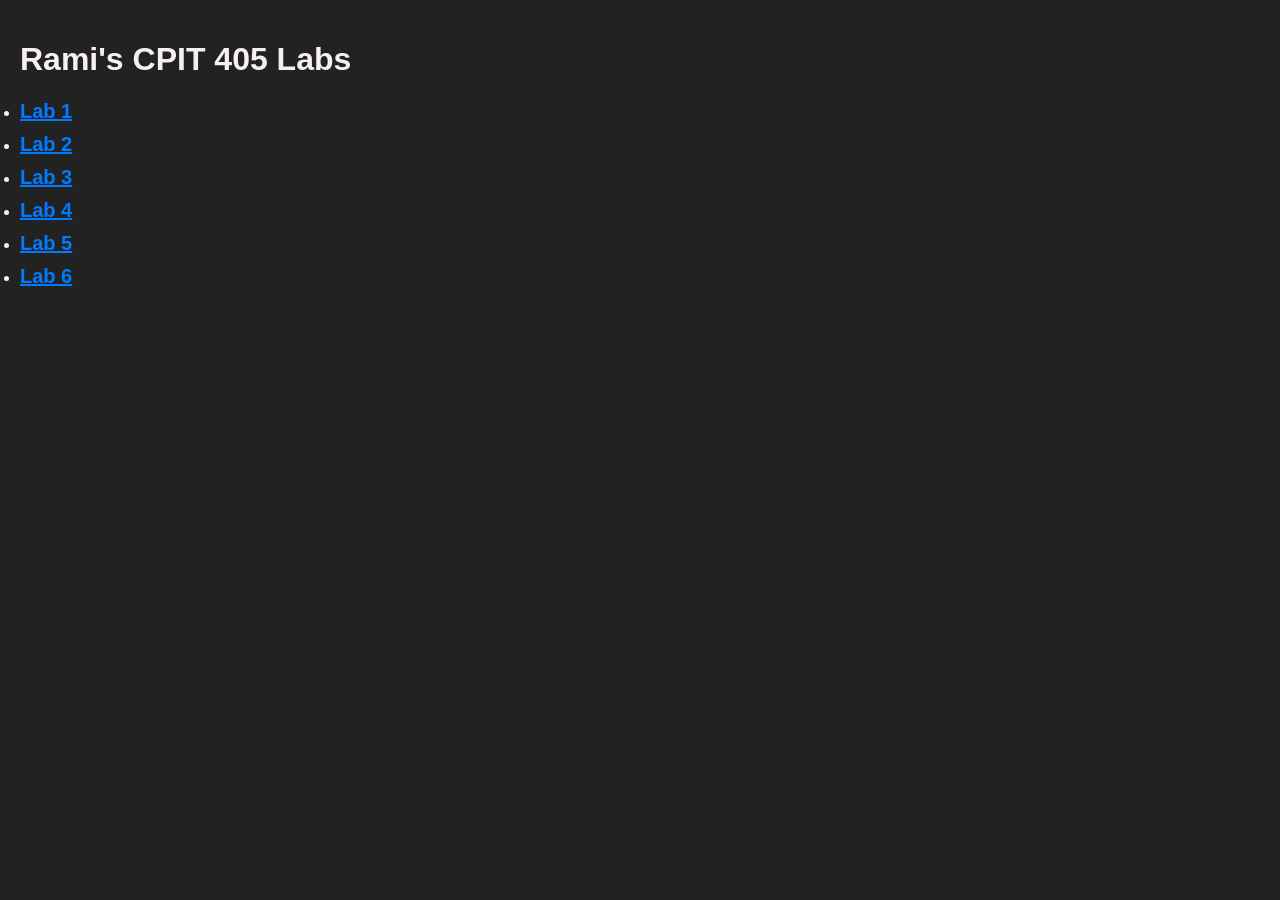
<file: index.html>
<!doctype html>
<html lang="en">
  <head>
    <meta charset="UTF-8" />
    <title>Rami Lab works</title>
  </head>
  <body>
    <style>
      body {
        font-family: Arial, sans-serif;
        background-color: #222;
        color: rgb(246, 240, 239);
        margin: 0;
        padding: 20px;
      }

      ul {
        list-style-type: disc;
        padding: 0;
      }
      li {
        margin: 10px 0;
      }
      a {
        text-decoration: underline;
        color: #007bff;
        font-size: 20px;
        font-weight: bold;
      }
      a:hover {
        text-decoration: underline;
      }
    </style>
    <h1>Rami's CPIT 405 Labs</h1>
    <ul>
      <li><a href="lab1/">Lab 1</a></li>
      <li><a href="lab2/">Lab 2</a></li>
      <li><a href="lab3/">Lab 3</a></li>
      <li><a href="lab4/">Lab 4</a></li>
      <li><a href="lab5/">Lab 5</a></li>
      <li><a href="lab6/">Lab 6</a></li>
    </ul>

    

  </body>
</html>
</file>
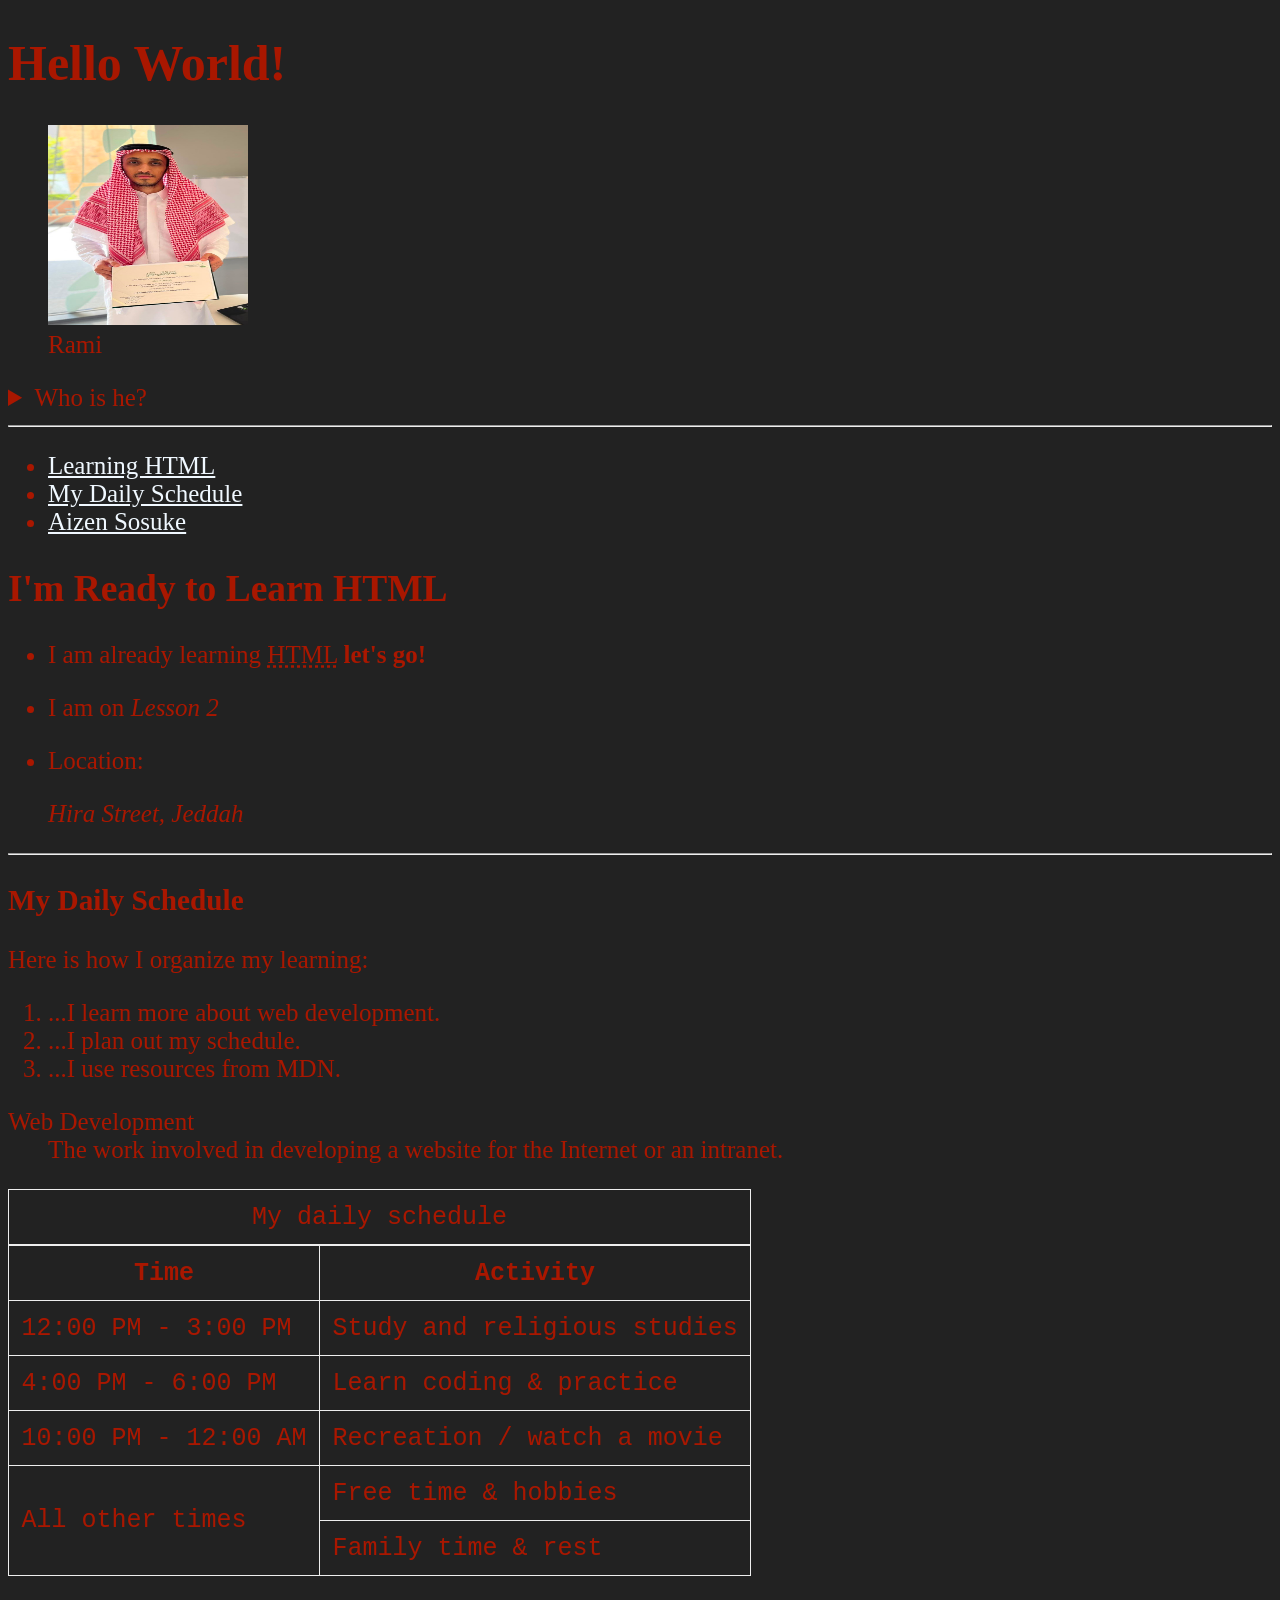
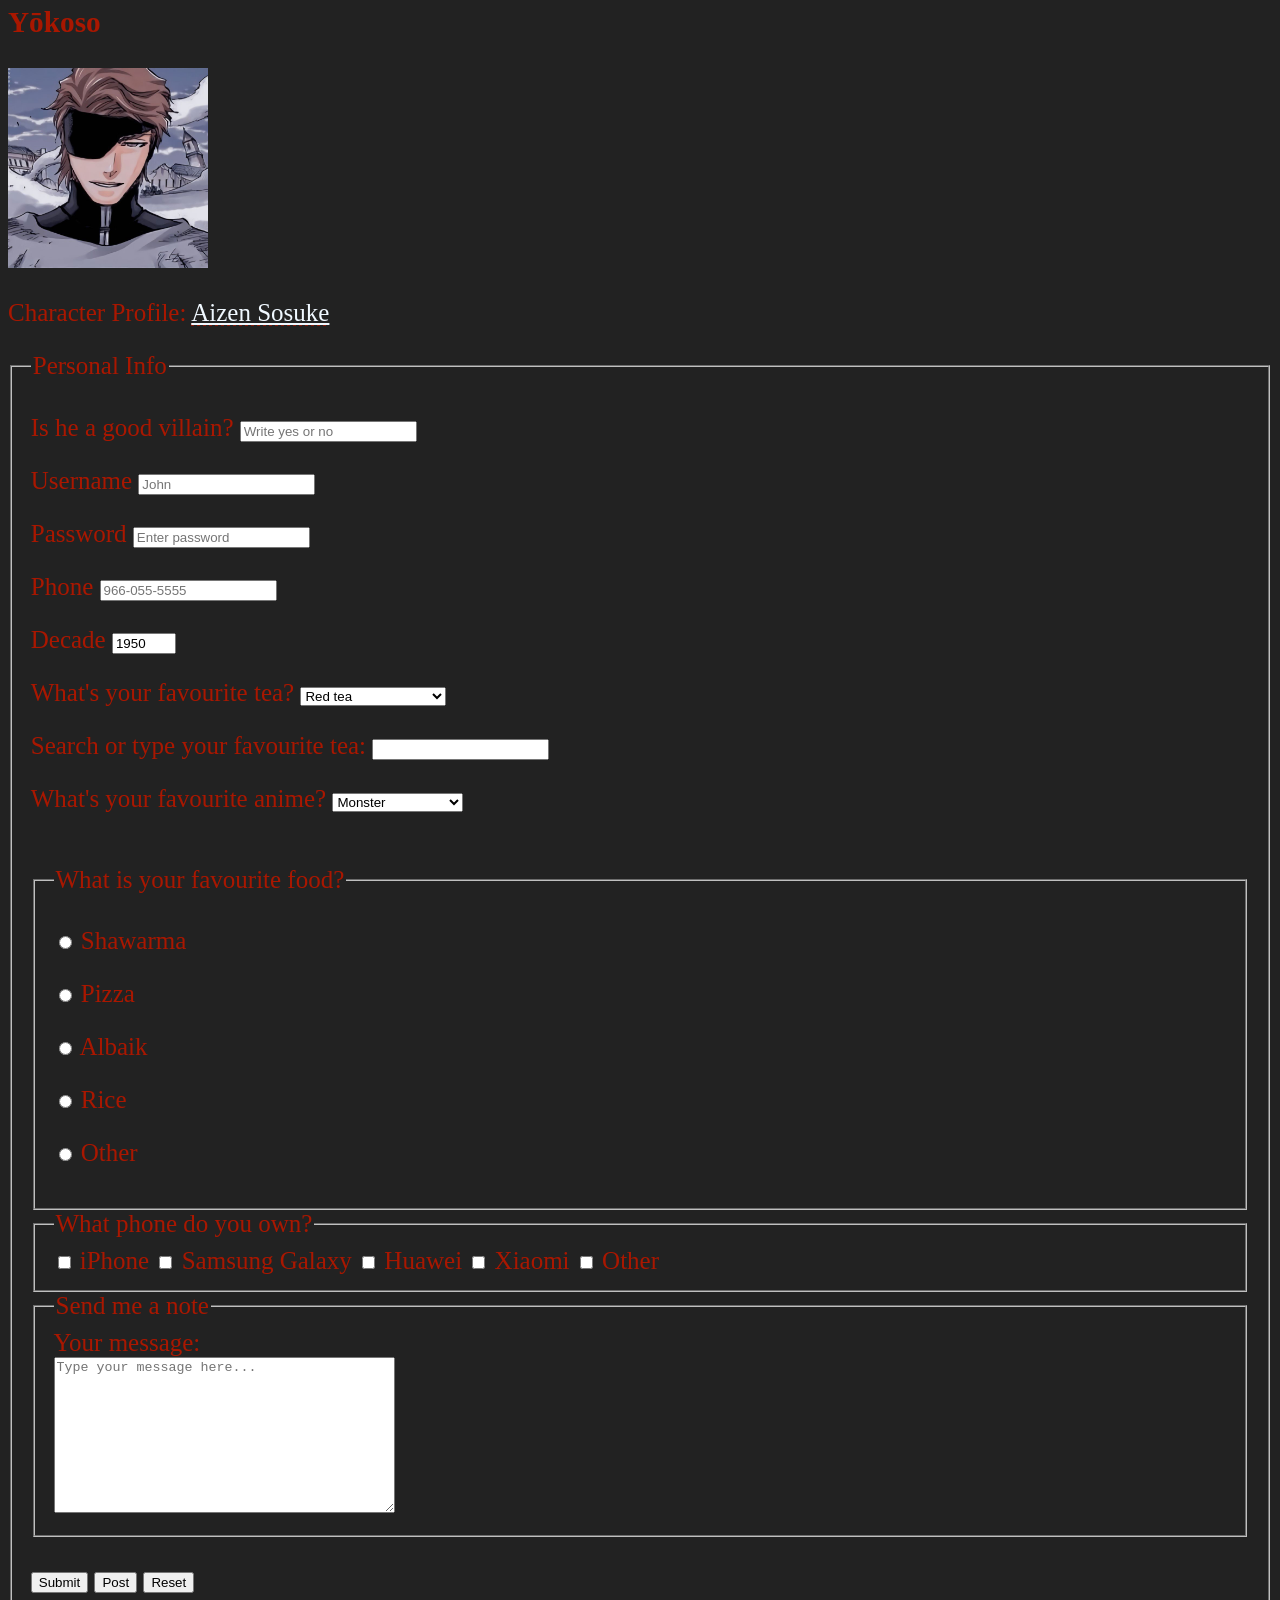
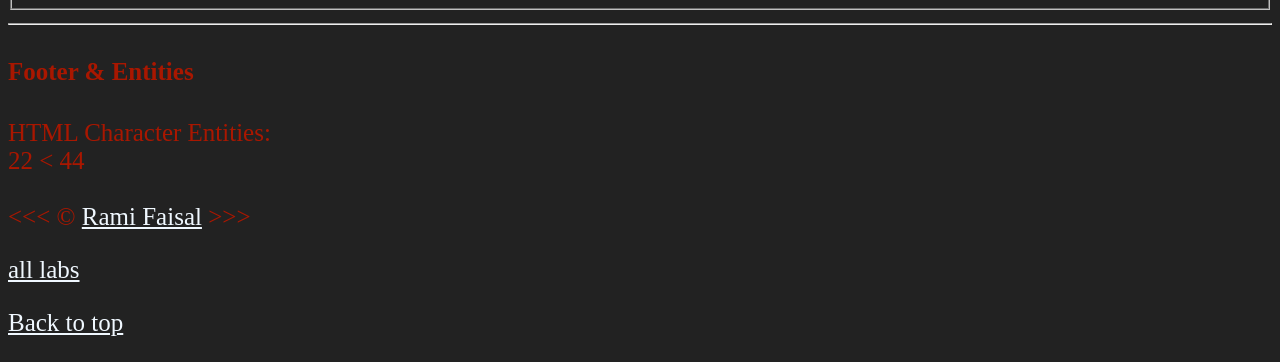
<file: lab1/index.html>
<!DOCTYPE html>
<html lang="en">

<head>
    <!-- this line is a comment -->
    <meta charset="UTF-8">
    <meta name="author" content="Rami Faisal">
    <meta name="description" content="This page contains all the web development concepts I am learning to build.">
    <title>My First Web Page</title>
    <link rel="icon" href="resources/html_icon.png" type="image/x-icon">

    <link rel="stylesheet" href="main.css" type="text/css">
</head>

<body>

    <h1>Hello World!</h1>
    <figure>
        <img src="resources/rami.jpg" alt="Rami" style="width:200px;height:200px;" title="Rami">
        <figcaption>Rami</figcaption>
    </figure>

    <aside>
        <details>
            <summary>
                Who is he?
            </summary>
            <p>He is Rami Faisal Ahmed Saleh, a student at KAU.
            </p>
        </details>
    </aside>

    <hr>

    <nav aria-label="primary-navigation">
        <!-- the aria-label is just a good thing to add if you have multiple nav elements -->
        <ul>
            <li>
                <a href="#learning_html">Learning HTML</a>
            </li>
            <li>
                <a href="#my_daily_schedule">My Daily Schedule</a>
            </li>
            <li>
                <a href="#Aizen">Aizen Sosuke</a>
            </li>
        </ul>
    </nav>
    <main>

        <article id="learning_html">
            <h2>I'm Ready to Learn HTML</h2>
            <ul>
                <li>
                    <p>I am already learning <abbr
                            title="HyperText Markup Language - used for structuring web pages">HTML</abbr> <strong>let's
                            go!</strong></p>
                </li>
                <li>
                    <p>I am on <em>Lesson 2</em></p>
                </li>
                <li>
                    <p>Location:</p>
                    <address>Hira Street, Jeddah</address>
                </li>
            </ul>
        </article>
        <hr>
        <article id="my_daily_schedule">
            <h3>My Daily Schedule</h3>
            <p>Here is how I organize my learning:</p>
            <ol>
                <li>...I learn more about web development.</li>
                <li>...I plan out my schedule.</li>
                <li>...I use resources from MDN.</li>
            </ol>
            <dl>
                <dt>Web Development</dt>
                <dd>The work involved in developing a website for the Internet or an intranet.</dd>
            </dl>

            <table>
                <caption>My daily schedule</caption>
                <tr>
                    <th>Time</th>
                    <th>Activity</th>
                </tr>
                <tr>
                    <td>
                        <time datetime="12:00">12:00 PM</time> - <time datetime="15:00">3:00 PM</time>
                    </td>
                    <td>Study and religious studies</td>
                </tr>

                <tr>
                    <td>
                        <time datetime="16:00">4:00 PM</time> - <time datetime="18:00">6:00 PM</time>
                    </td>
                    <td>Learn coding & practice</td>
                </tr>
                <tr>
                    <td>
                        <time datetime="22:00">10:00 PM</time> - <time datetime="00:00">12:00 AM</time>
                    </td>
                    <td>Recreation / watch a movie</td>
                </tr>
                <tr>
                    <td rowspan="2">All other times</td>
                    <td>Free time & hobbies</td>

                </tr>
                <tr>
                    <td>Family time & rest</td>
                </tr>
            </table>
        </article>

        <section id="Aizen">
            <h3><strong>Yōkoso</strong></h3>

            <img src="resources/AIZEN.JPG" style="width: 200px; height: 200px;" alt="Aizen" title="Yōkoso"
                loading="lazy">
            <p>Character Profile: <abbr title="Bleach Antagonist">
                    <a href="https://bleach.fandom.com/wiki/Sōsuke_Aizen" target="_blank">Aizen Sosuke</a>
                </abbr></p>

            <form action="https://httpbin.org/get" method="get">
                <fieldset>
                    <legend>Personal Info</legend>
                    <p>
                        <label for="aizen">Is he a good villain?</label>
                        <input type="text" name="aizen" id="aizen" placeholder="Write yes or no" autocomplete="on"
                            required>
                    </p>
                    <p>
                        <label for="Username">Username</label>
                        <input type="text" name="Username" id="Username" placeholder="John" autocomplete="on" required>
                    </p>
                    <p>
                        <label for="Password">Password</label>
                        <input type="password" name="Password" id="Password" placeholder="Enter password"
                            autocomplete="on" required>
                    </p>
                    <p>
                        <label for="phone">Phone</label>
                        <input type="tel" name="phone" id="phone" placeholder="966-055-5555" autocomplete="on"
                            pattern="[0-9]{3}[0-9]{3}[0-9]{4}">
                    </p>
                    <p>
                        <label for="decade">Decade</label>
                        <input type="number" name="decade" id="decade" placeholder="1958" autocomplete="on" min="200"
                            max="2020" step="10" value="1950">
                    </p>
                    <p>
                        <label for="tea">What's your favourite tea?</label>
                        <select name="tea" id="tea">
                            <option value="red tea">Red tea</option>
                            <option value="green tea">Green tea</option>
                            <option value="karak">Tea with milk (Karak)</option>
                            <option value="cold tea">Iced tea</option>
                            <option value="other">Other</option>
                        </select>
                    </p>
                    <p>
                        <label for="tea_datalist">Search or type your favourite tea:</label>
                        <input type="text" name="tea" id="tea_datalist" list="tea-list">
                        <datalist id="tea-list">
                            <option value="Red tea">Red tea</option>
                            <option value="Green tea">Green tea</option>
                            <option value="Tea with milk (Karak)">Tea with milk (Karak)</option>
                            <option value="Iced tea">Iced tea</option>
                            <option value="Other">Other</option>
                        </datalist>
                    </p>
                    <p>
                        <label for="favourite_anime">What's your favourite anime?</label>
                        <select name="favourite_anime" id="favourite_anime">
                            <optgroup label="Shonen">
                                <option value="naruto">Naruto</option>
                                <option value="dragonball">Dragon Ball</option>
                                <option value="one piece">One Piece</option>
                                <option value="bleach">Bleach</option>
                                <option value="hunter x hunter">Hunter x Hunter</option>
                                <option value="fire force">Fire Force</option>
                            </optgroup>
                            <optgroup label="Romance">
                                <option value="kaguya-sama">Kaguya-sama</option>
                                <option value="your lie in april">Your Lie in April</option>
                                <option value="hyouka">Hyouka</option>
                            </optgroup>
                            <optgroup label="Seinen">
                                <option value="monster" selected>Monster</option>
                                <option value="pluto">Pluto</option>
                                <option value="berserk">Berserk</option>
                                <option value="vinland saga">Vinland Saga</option>
                            </optgroup>
                        </select>
                    </p>
                    <br>
                    <fieldset>
                        <legend>What is your favourite food?</legend>
                        <p>
                            <input type="radio" name="food" id="shawarma" value="shawarma">
                            <label for="shawarma">Shawarma</label>
                        </p>
                        <p>
                            <input type="radio" name="food" id="pizza" value="pizza">
                            <label for="pizza">Pizza</label>
                        </p>
                        <p>
                            <input type="radio" name="food" id="baik" value="baik">
                            <label for="baik">Albaik</label>
                        </p>
                        <p>
                            <input type="radio" name="food" id="rice" value="rice">
                            <label for="rice">Rice</label>
                        </p>
                        <p>
                            <input type="radio" name="food" id="other" value="other">
                            <label for="other">Other</label>
                        </p>
                    </fieldset>
                    <fieldset>
                        <legend>What phone do you own?</legend>
                        <input type="checkbox" name="phone" id="iphone" value="iphone">
                        <label for="iphone">iPhone</label>

                        <input type="checkbox" name="phone" id="galaxy" value="galaxy">
                        <label for="galaxy">Samsung Galaxy</label>

                        <input type="checkbox" name="phone" id="huawei" value="huawei">
                        <label for="huawei">Huawei</label>

                        <input type="checkbox" name="phone" id="xiaomi" value="xiaomi">
                        <label for="xiaomi">Xiaomi</label>

                        <input type="checkbox" name="phone" id="other_phone" value="other_phone">
                        <label for="other_phone">Other</label>
                    </fieldset>
                    <fieldset>
                        <legend>Send me a note</legend>
                        <label for="message">Your message:</label>
                        <br>
                        <textarea name="message" id="message" cols="40" rows="10"
                            placeholder="Type your message here..."></textarea>
                    </fieldset>
                    <br>
                    <button type="submit">Submit</button>
                    <button type="submit" formaction="https://httpbin.org/post" formmethod="post">Post</button>
                    <button type="reset">Reset</button>

                </fieldset>
            </form>

        </section>

    </main>

    <hr>

    <footer>
        <h4>Footer & Entities</h4>
        <p>HTML Character Entities:
            <br> 22 &lt; 44
            <br>
            <br> &lt;&lt;&lt; &copy; <a href="about.html">Rami Faisal</a> &gt;&gt;&gt;
        </p>
    </footer>

    <footer>
      <p><a href="..">all labs</a></p>
    </footer>
    <p><a href="#">Back to top</a></p>
    
</body>

</html>
</file>
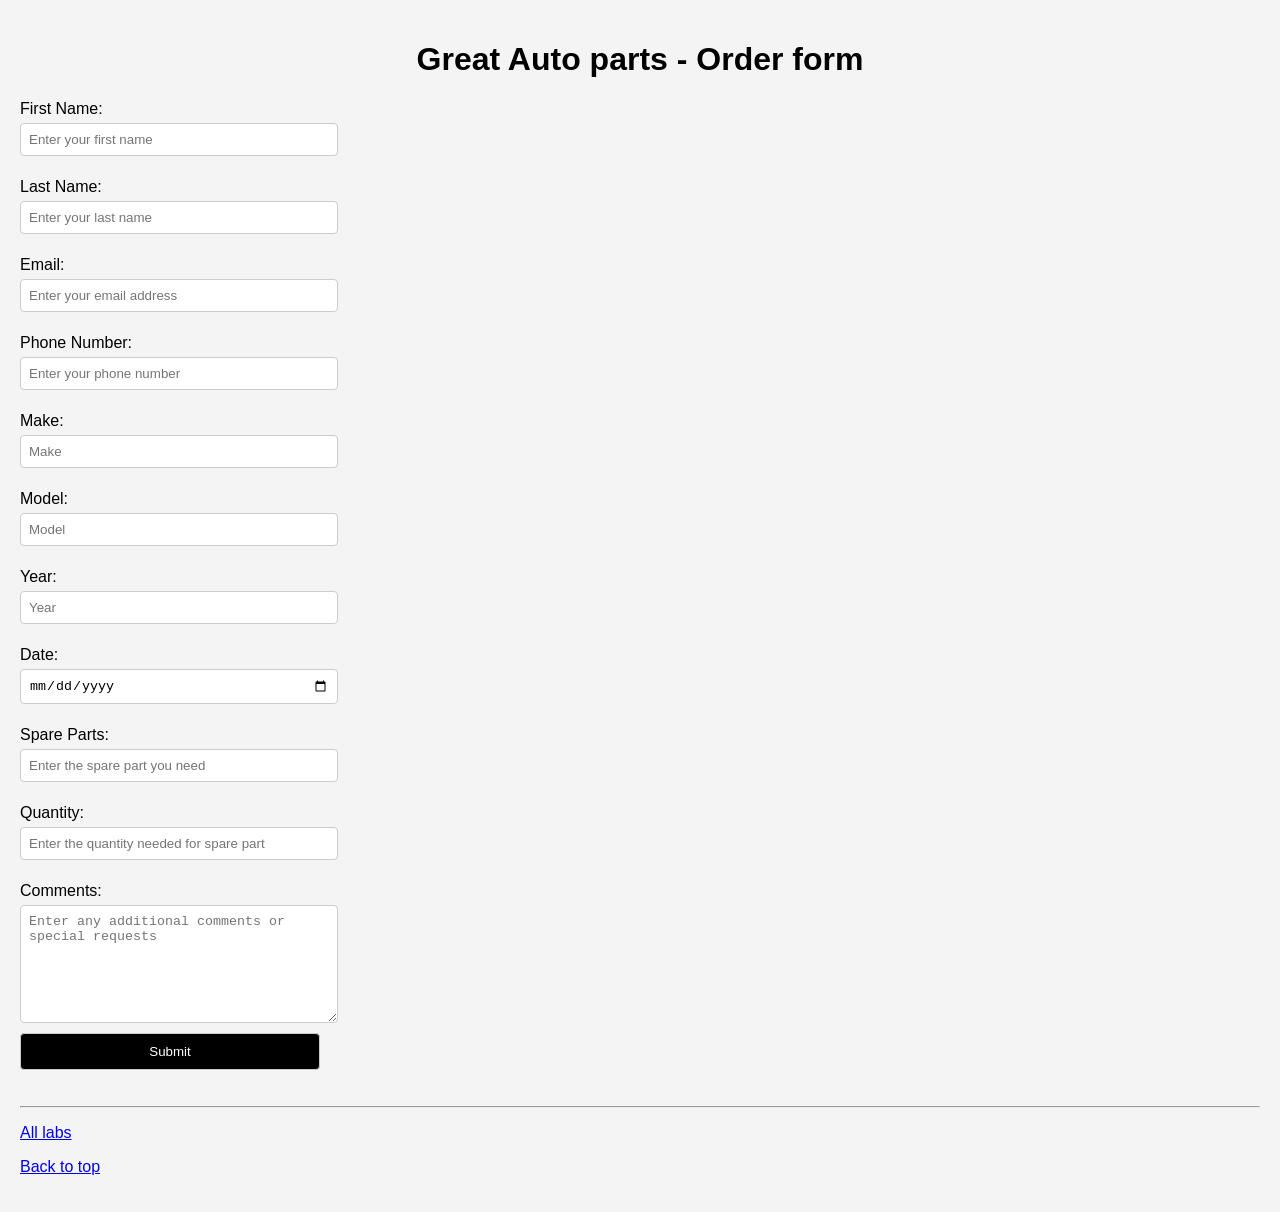
<file: lab4/index.html>
<!DOCTYPE html>
<html lang="en">
    <head>
        <meta charset="UTF-8">
        <meta name="viewport" content="width=device-width, initial-scale=1.0">
        <title>Lab 4</title>
        <style>
            body {
                font-family: Arial, sans-serif;
                background-color: #f4f4f4;
                margin: 0;
                padding: 20px;
            }
            label{
                display: block;
                margin-bottom: 5px;
                margin-top: 12px;
            }
            input, textarea {
                width: 300px;
                padding: 8px;
                margin-bottom: 10px;
                border: 1px solid #ccc;
                border-radius: 4px;
            }
            textarea {
                display: block;
            }
        </style>
    </head>
    <body>
        <h1 style="text-align: center;">Great Auto parts - Order form</h1>
        
        <form>
            <label for="Fname">First Name:</label>
            <input type="text" id="Fname" name="Fname" placeholder="Enter your first name" required>
            
            <label for="Lname">Last Name:</label>
            <input type="text" id="Lname" name="Lname" placeholder="Enter your last name" required>

            <label for="email">Email:</label>
            <input type="email" id="email" name="email" placeholder="Enter your email address" required>
            
            <label for="phone">Phone Number:</label>
            <input type="tel" id="phone" name="phone" placeholder="Enter your phone number" required>
            
            <label for="make">Make:</label>
            <input type="text" id="make" name="make" placeholder="Make" required>

            <label for="model">Model:</label>
            <input type="text" id="model" name="model" placeholder="Model">

            <label for="year">Year:</label>
            <input type="number" id="year" name="year" placeholder="Year">

            <label for="Date">Date:</label>
            <input type="date" id="Date" name="Date" required>

            <label for="spare">Spare Parts:</label>
            <input type="text" id="spare" name="spare" placeholder="Enter the spare part you need" required>

            <label for="quantity">Quantity:</label>
            <input type="number" id="quantity" name="quantity" placeholder="Enter the quantity needed for spare part" required>
            
            <label for="comments">Comments:</label>
            <textarea id="comments" name="comments" placeholder="Enter any additional comments or special requests" style="height: 100px;"></textarea>
            
            <input type="submit" value="Submit" style="background-color: #000000; color: white;  padding: 10px 20px; cursor: pointer; ">
        </form>
        <br>
        <hr>
        
        <footer>
        <p><a href="..">All labs</a></p>
        </footer>
        <p><a href="#">Back to top</a></p>
    
    
    
    
    </body>

</html>
</file>
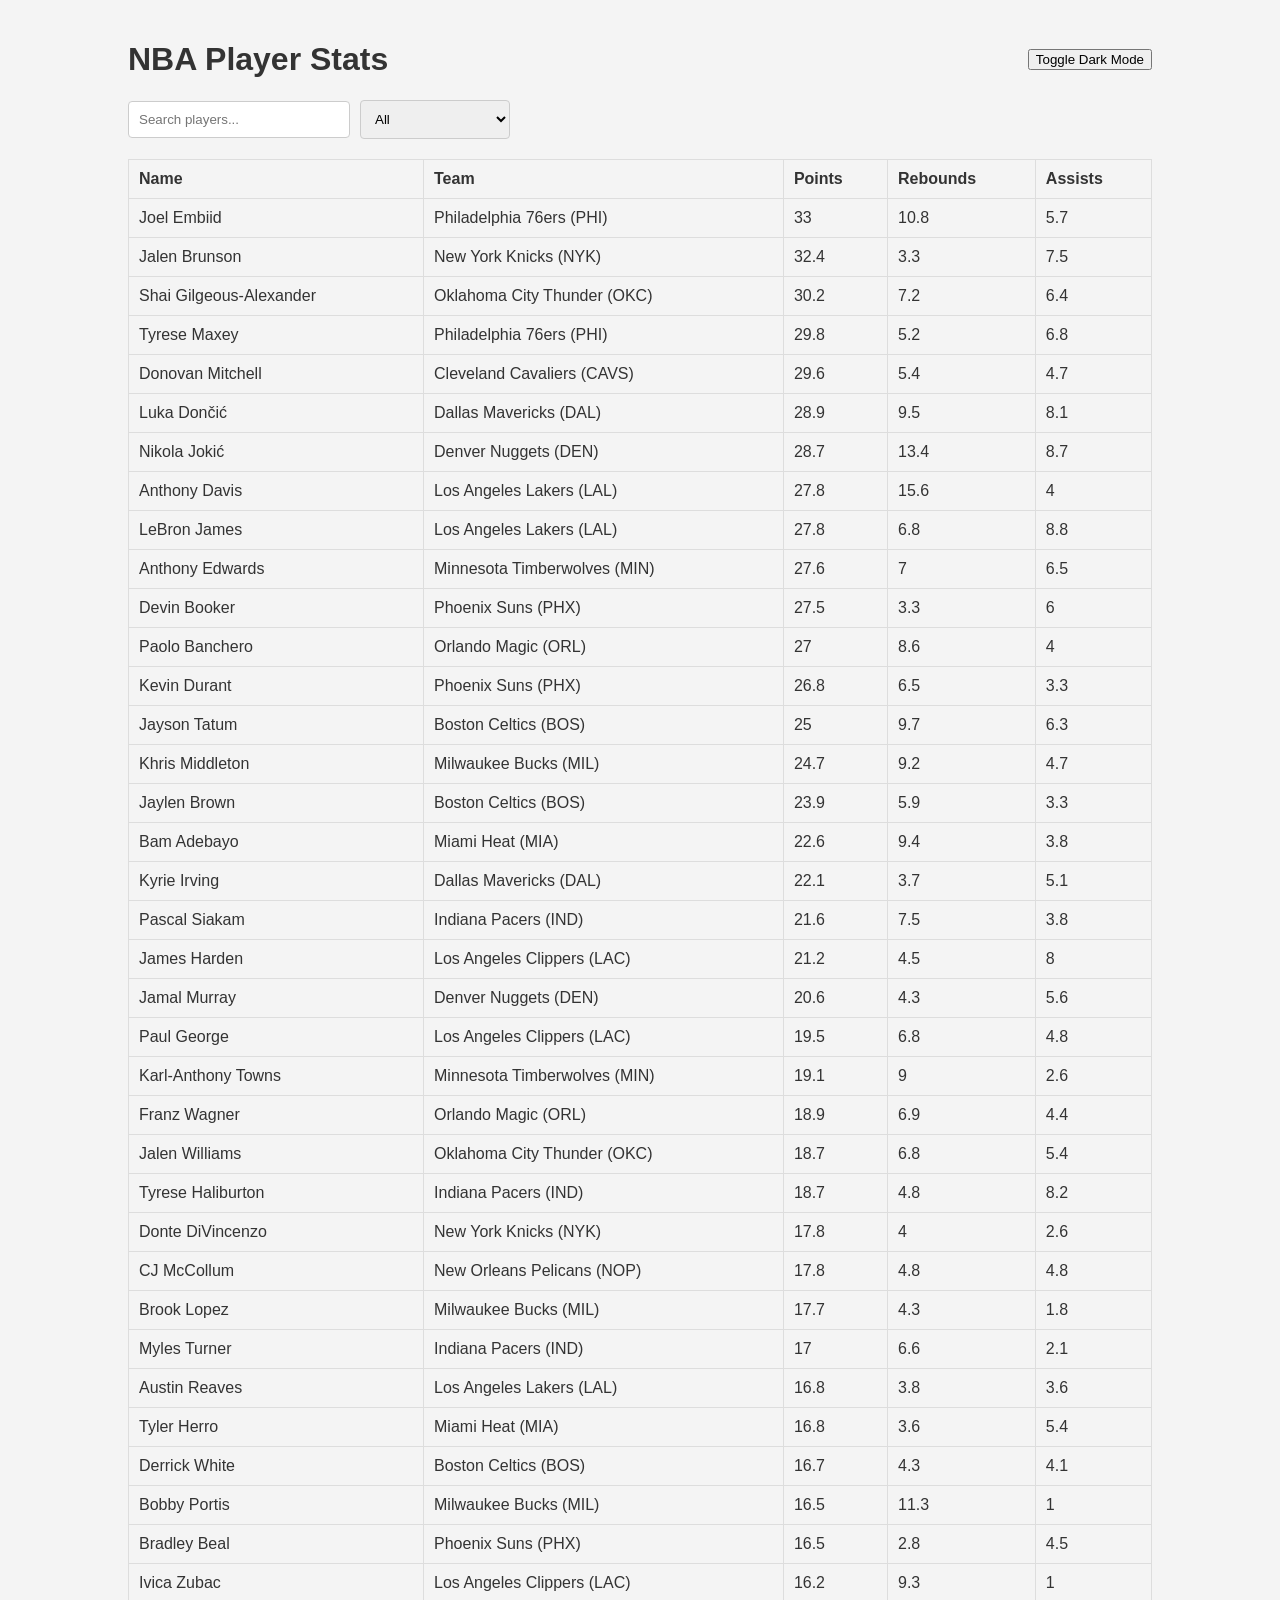
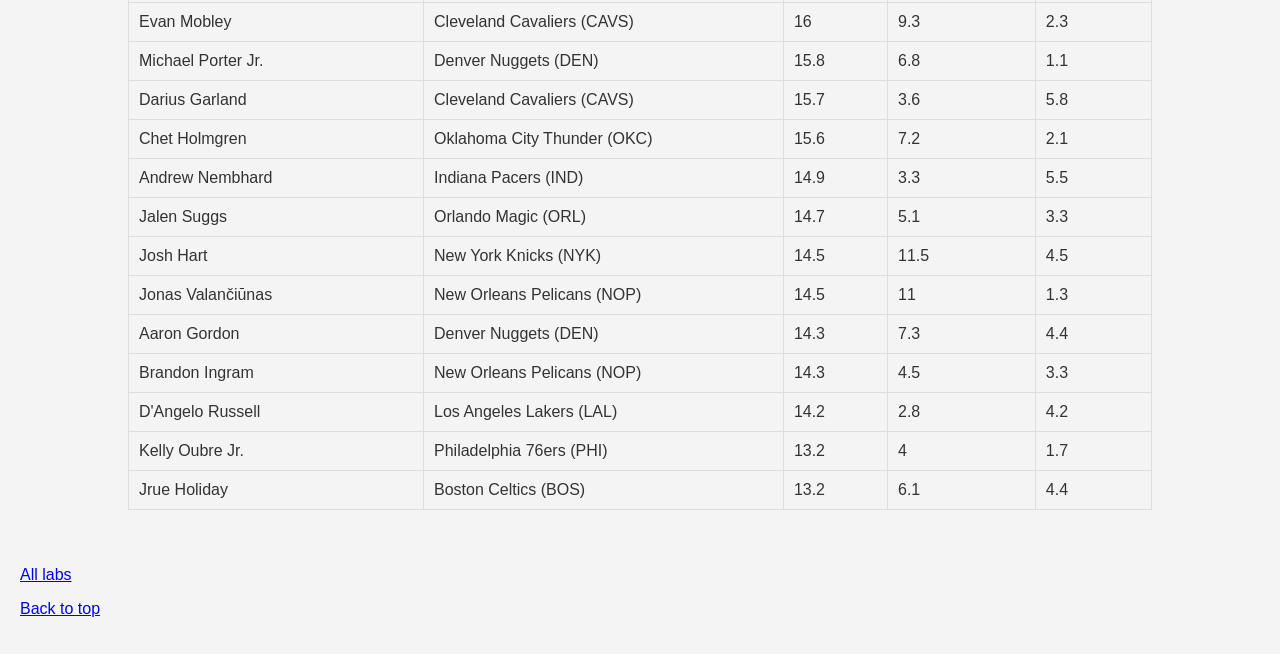
<file: lab5/index.html>
<!DOCTYPE html>
<html lang="en">

<head>
    <meta charset="UTF-8">
    <meta name="viewport" content="width=device-width, initial-scale=1.0">
    <title>NBA Stats</title>
    <link rel="stylesheet" href="styles.css">

</head>

<body>
    <div class="container">
        <header>
            <h1>NBA Player Stats</h1>
            <button id="dark-mode-toggle">Toggle Dark Mode</button>
        </header>

        <search class="table-filters">
            <input type="text" id="search" placeholder="Search players...">
            <select id="team-filter">
                <option value="all">All</option>
                <!-- Teams will be populated in JS -->
            </select>
        </search>

        <table id="player-stats">
            <thead>
                <tr>
                    <th data-sort="name" style="cursor: pointer;">Name</th>
                    <th data-sort="team" style="cursor: pointer;">Team</th>
                    <th data-sort="points" style="cursor: pointer;">Points</th>
                    <th data-sort="rebounds" style="cursor: pointer;">Rebounds</th>
                    <th data-sort="assists" style="cursor: pointer;">Assists</th>
                </tr>
            </thead>
            <tbody id="player-rows">
                <!-- Rows will be populated in JS -->
                
                
                    
            </tbody>
        </table>
    </div>
    <script src="script.js"></script>

    <footer style="padding: 20px;">
        <p><a href="..">All labs</a></p>
        <p><a href="#">Back to top</a></p>
    </footer>
    
</body>

</html>
</file>
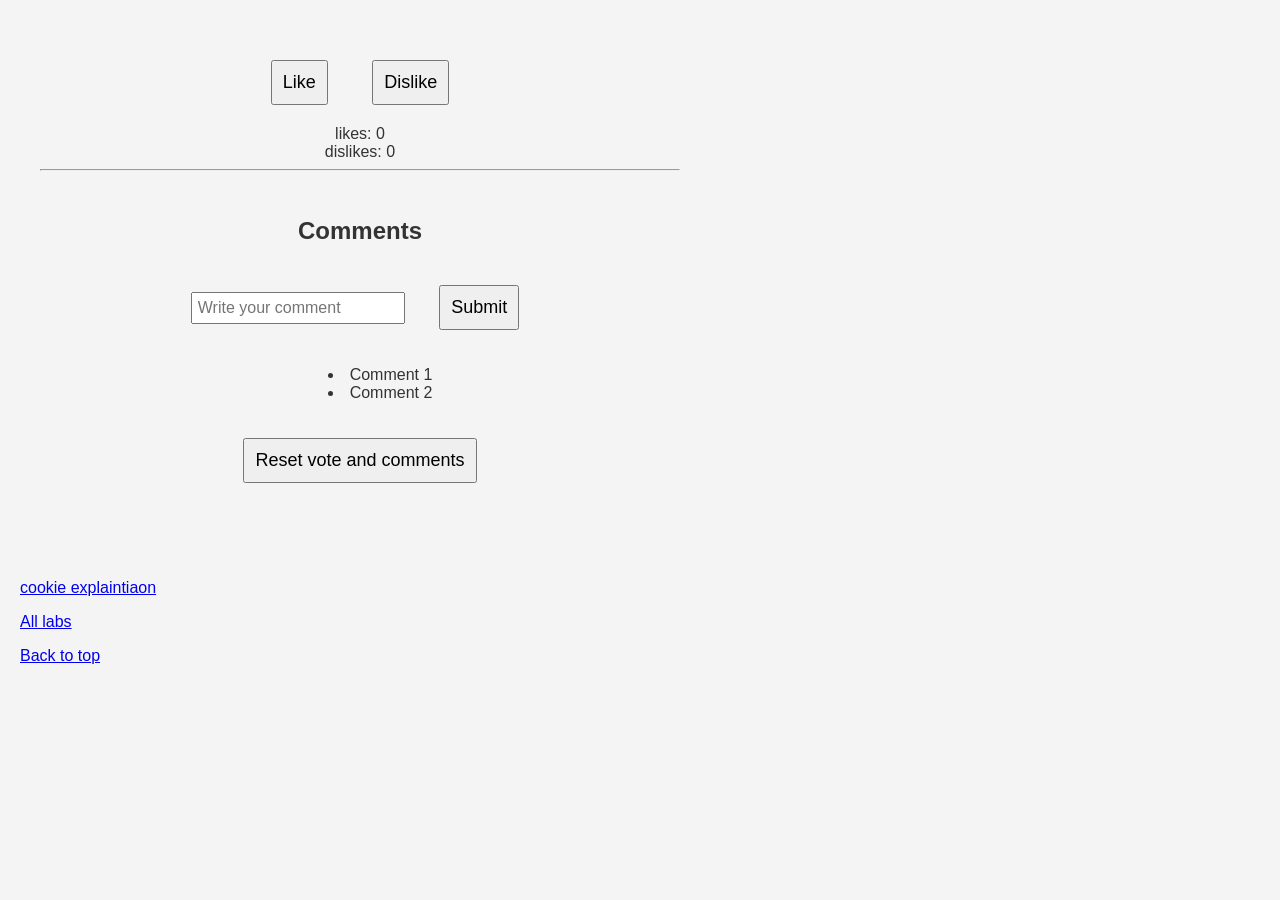
<file: lab6/index.html>
<!DOCTYPE html>
<html lang="en">

<head>
    <meta charset="UTF-8">
    <meta name="viewport" content="width=device-width, initial-scale=1.0">
    <title>Rami lab6</title>
    <link rel="stylesheet" href="styles.css">

</head>

<body>
    <div class="container">
        <button id="like" >Like </button>
        <button id="dislike" >Dislike</button>
        
        <br>
        <span>likes: <storng id="likecount">0</storng></span>
        <br>
        <span>dislikes: <storng id="dislikecount">0</storng></span>
        <hr>
        <br>

        <h2>Comments</h2>
        <input id="commentInput" type="text" placeholder="Write your comment">
        <button id="commentSubmit">Submit</button>

        <ul id="comments" style="list-style-position: inside;">
            <li>Comment 1</li>
            <li>Comment 2</li>
        </ul>

        <button id="resetButton">Reset vote and comments</button>

    </div>
    <script src="script.js"></script>

    <footer style="padding: 20px;">
        <p><a href="cookieExplain.md">cookie explaintiaon</p>
        <p><a href="..">All labs</a></p>
        <p><a href="#">Back to top</a></p>
    </footer>
    
</body>

</html>
</file>
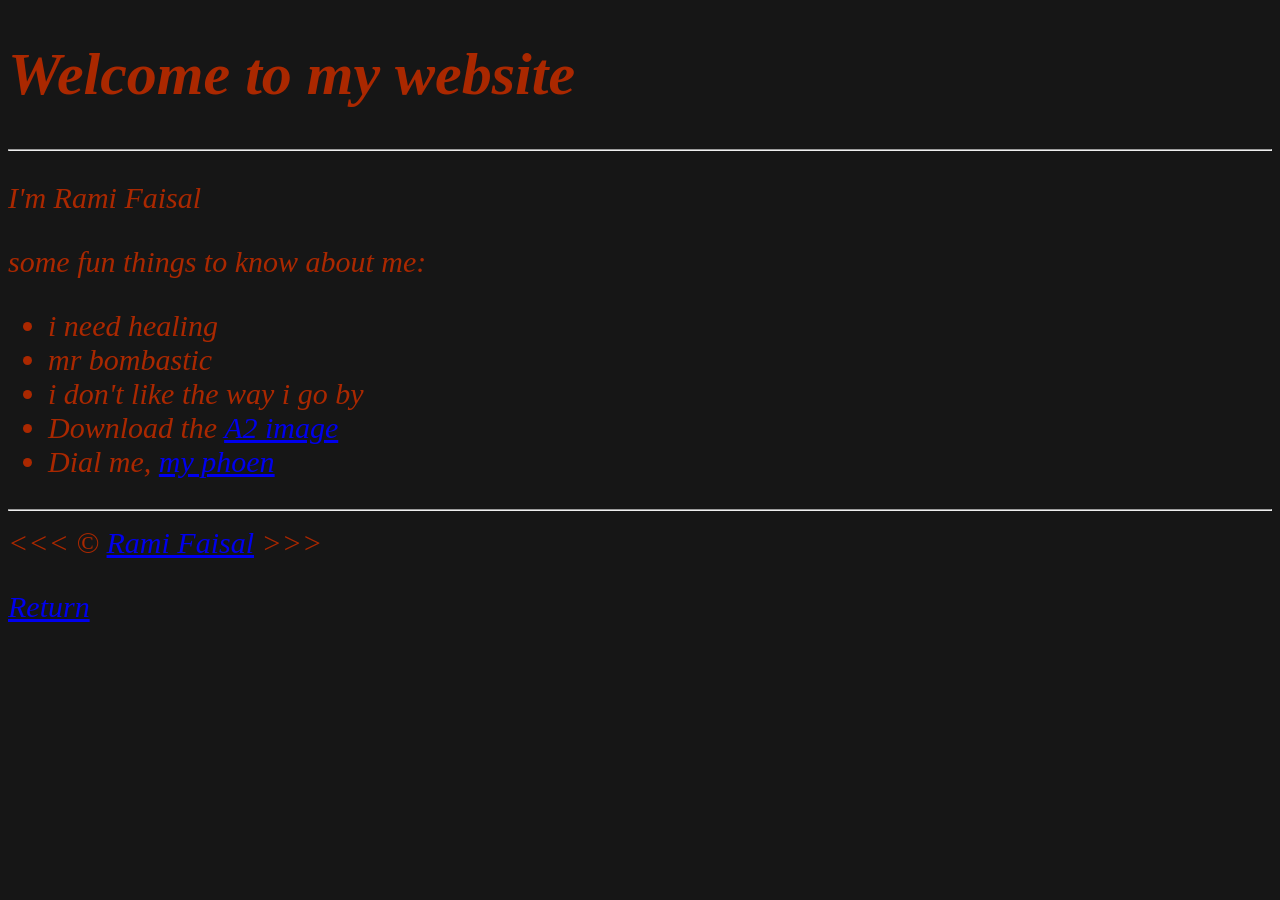
<file: lab1/about.html>
<!DOCTYPE html>
<html lang="en">
<head>
    <meta charset="UTF-8" >
    <meta name="author" content="Archer">
    <meta name="description" content="got to know Archer">
    <title>about Archer</title>
    <link rel="icon" href="resources/A2.jpeg" type="image/x-icon">
    <link rel="stylesheet" href="style.css" >

</head>
<body>
    
    <h1>
    Welcome to my website
    </h1>
    <hr>
    <p>I'm Rami Faisal</p>
    
    <p>some fun things to know about me:</p>
    <ul>
        <li>i need healing</li>
        <li>mr bombastic</li>
        <li>i don't like the way i go by</li>
        <li>Download the <a href="resources/A2.jpeg" download>A2 image</a></li>
        <li>Dial me, <a href="tel:+966536461044"> my phoen</a></li>
    </ul>
    <hr>
    &lt;&lt;&lt; &copy; <a href="about.html">Rami Faisal</a> &gt;&gt;&gt;
    <p>
        <a href="index.html">Return</a>
    </p>

</body>
</html>
</file>
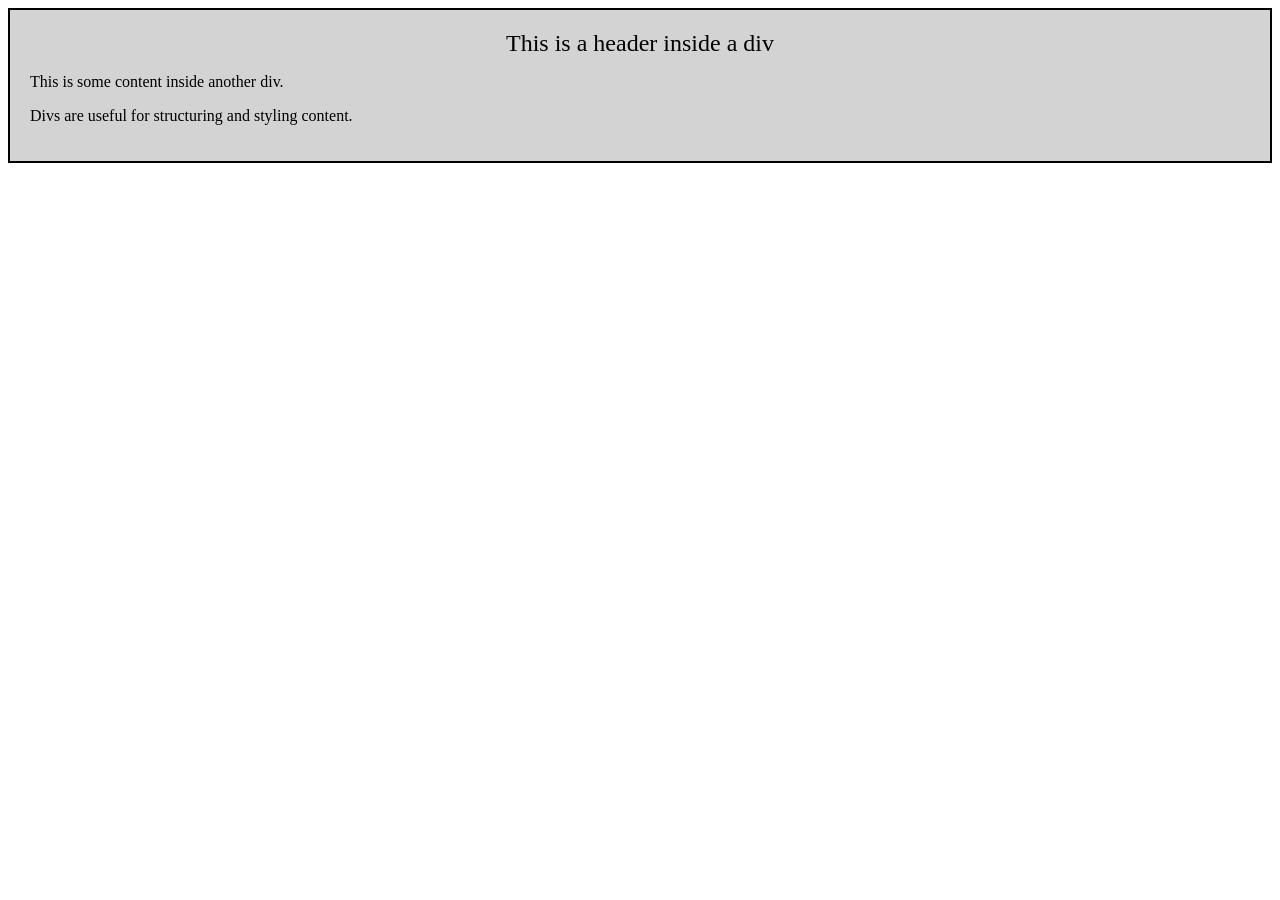
<file: lab1/test.html>
<!DOCTYPE html>
<html lang="en">
<head>
    <meta charset="UTF-8">
    <meta name="viewport" content="width=device-width, initial-scale=1.0">
    <title>Div Example</title>
    <style>
        .container {
            background-color: lightgray;
            padding: 20px;
            border: 2px solid black;
        }

        .header {
            font-size: 24px;
            text-align: center;
        }

        .content {
            font-size: 16px;
        }
    </style>
</head>
<body>
    <div class="container">
        <div class="header">This is a header inside a div</div>
        <div class="content">
            <p>This is some content inside another div.</p>
            <p>Divs are useful for structuring and styling content.</p>
        </div>
    </div>
</body>
</html>
</file>
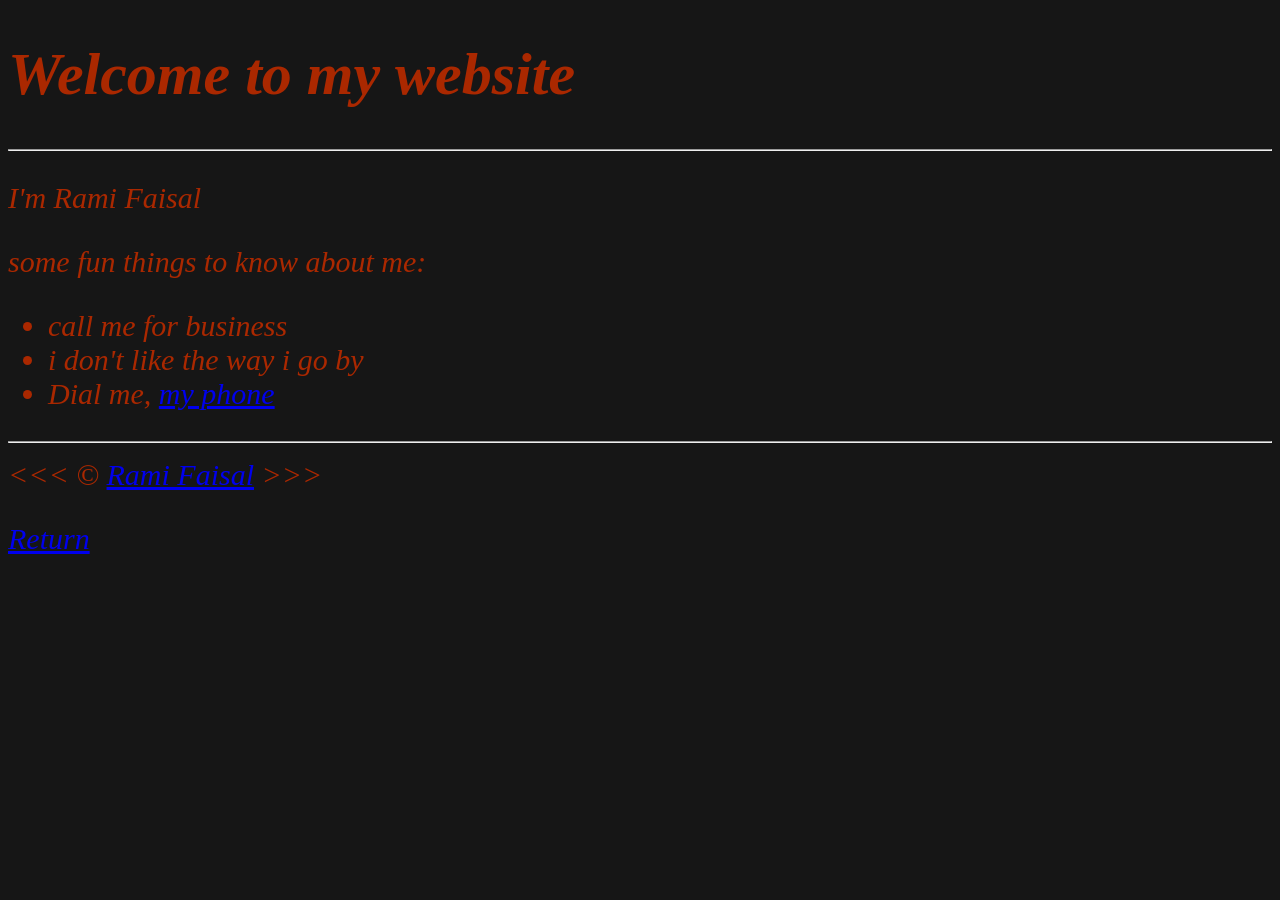
<file: lab2/about.html>
<!DOCTYPE html>
<html lang="en">
<head>
    <meta charset="UTF-8" >
    <meta name="author" content="Archer">
    <meta name="description" content="got to know Archer">
    <title>about Archer</title>
    <link rel="icon" href="resources/A2.jpeg" type="image/x-icon">
    <link rel="stylesheet" href="style.css" >

</head>
<body>
    
    <h1>
    Welcome to my website
    </h1>
    <hr>
    <p>I'm Rami Faisal</p>
    
    <p>some fun things to know about me:</p>
    <ul>
        <li>call me for business</li>
        <li>i don't like the way i go by</li>
        <li>Dial me, <a href="tel:+966536461044"> my phone</a></li>
    </ul>
    <hr>
    &lt;&lt;&lt; &copy; <a href="about.html">Rami Faisal</a> &gt;&gt;&gt;
    <p>
        <a href="index.html">Return</a>
    </p>

</body>
</html>
</file>
<file: lab1/main.css>
html {
    font-size: 25px;
    /*font-style: italic;*/ 
}
body {
    background-color: #222;
    color: rgb(169, 23, 0);
    
}
a{
    color: aliceblue;
}
a:visited{
    color: aqua;
}
a:hover, a:active{
    color: aquamarine;
}

table, tr, th, td, caption{
    border: 1px solid #eee;
    font-family: 'Courier New', Courier, monospace;
    border-collapse: collapse;
    padding: 0.5rem; 
}
</file>
<file: lab5/styles.css>
body {
    font-family: Arial, sans-serif;
    background-color: #f4f4f4;
    color: #333;
    margin: 0;
    padding: 0;
}

.container {
    width: 80%;
    margin: 0 auto;
    padding: 20px;
}

header {
    display: flex;
    justify-content: space-between;
    align-items: center;
}

#search {
    padding: 10px;
    border: 1px solid #ccc;
    border-radius: 4px;
    width: 200px;
    margin-right: 10px;
}

#team-filter {
    padding: 10px;
    border: 1px solid #ccc;
    border-radius: 4px;
    width: 150px;
}

.table-filters {
    display: flex;
    align-items: center;
    margin-bottom: 20px;
}

table {
    width: 100%;
    border-collapse: collapse;
}

th,
td {
    padding: 10px;
    border: 1px solid #ddd;
    text-align: left;
}

th {
    cursor: pointer;
}

.dark-mode {
    background-color: #333;
    color: #f4f4f4;
}

.dark-mode select,
.dark-mode button,
.dark-mode input {
    background-color: #555;
    
    color: #f4f4f4;
}
.dark-mode table {
    border-color: #555;
}

.dark-mode th,
.dark-mode td {
    border-color: #555;
}
</file>
<file: lab6/styles.css>
body {
    font-family: Arial, sans-serif;
    background-color: #f4f4f4;
    color: #333;
    margin: 0;
    padding: 0;
}

.container {
    width: 50%;
    margin: 0 auto;
    padding: 20px;
    text-align: center;
    margin: 20px; 
    
}
button{
    font-size: large;
    margin: 20px;
    padding: 10px;
}
input{
    font-size: medium;
    margin: 10px;
    padding: 5px;
}

header {
    display: flex;
    justify-content: space-between;
    align-items: center;
}
</file>
<file: lab1/style.css>
html{
font-size: 30px;
font-style: italic;
}
body{
    background-color: #161616;
    color: rgb(170, 40, 0);
    
}
</file>
<file: lab2/style.css>
html{
font-size: 30px;
font-style: italic;
}
body{
    background-color: #161616;
    color: rgb(170, 40, 0);
    
}
</file>
